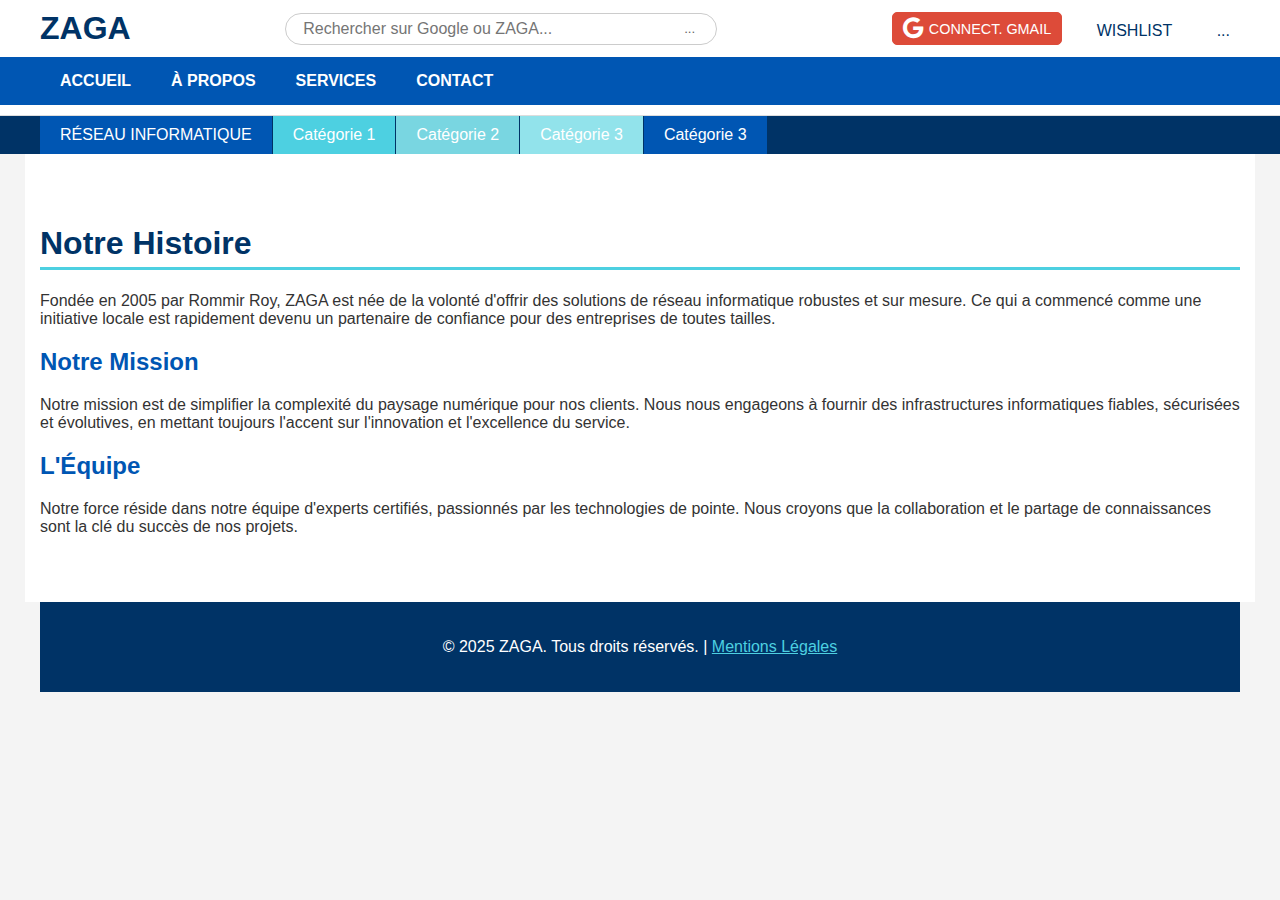
<file: about.html>
<!DOCTYPE html>
<html lang="fr">
<head>
    <meta charset="UTF-8">
    <meta name="viewport" content="width=device-width, initial-scale=1.0">
    <title>ZAGA - À Propos de Nous</title>
    <meta name="description" content="Découvrez l'histoire, la mission et l'équipe derrière ZAGA, votre expert en réseau informatique.">
    <link rel="stylesheet" href="style.css">
    <link rel="stylesheet" href="https://cdnjs.cloudflare.com/ajax/libs/font-awesome/6.0.0-beta3/css/all.min.css">
</head>
<body>
    <header>
        <div class="container">
            <div class="header-top">
                <a href="index.html" class="logo">ZAGA</a>
                <form class="search-bar" action="https://www.google.com/search" method="get" target="_blank">
                    <input type="text" name="q" placeholder="Rechercher sur Google ou ZAGA..." required>
                    <input type="hidden" name="sitesearch" value="votresite.com"> 
                    <button type="submit" title="Lancer la recherche">...</button>
                </form>
                <div class="user-actions">
                    <a href="https://accounts.google.com/signin" target="_blank" title="Se connecter via Gmail"><i class="fab fa-google"></i> CONNECT. GMAIL</a>
                    <a href="#" title="Ma liste de souhaits">WISHLIST</a>
                    <a href="#" title="Mon compte/Panier">...</a>
                </div>
            </div>
        </div>
        <nav class="main-nav">
            <div class="container">
                <ul>
                    <li><a href="index.html">ACCUEIL</a></li>
                    <li><a href="about.html">À PROPOS</a></li>
                    <li><a href="services.html">SERVICES</a></li>
                    <li><a href="contact.html">CONTACT</a></li>
                </ul>
            </div>
        </nav>
    </header>
    <div class="category-bar">
        <div class="container">
            <ul>
                <li><a href="#">RÉSEAU INFORMATIQUE</a></li>
                <li><a href="#">Catégorie 1</a></li>
                <li><a href="#">Catégorie 2</a></li>
                <li><a href="#">Catégorie 3</a></li>
                <li><a href="#">Catégorie 3</a></li>
            </ul>
        </div>
    </div>

    <main class="container" style="padding: 50px 15px; background-color: white;">
        <h1 style="color: var(--color-dark-blue); border-bottom: 3px solid var(--color-turquoise); padding-bottom: 5px;">Notre Histoire</h1>
        <p>Fondée en 2005 par Rommir Roy, ZAGA est née de la volonté d'offrir des solutions de réseau informatique robustes et sur mesure. Ce qui a commencé comme une initiative locale est rapidement devenu un partenaire de confiance pour des entreprises de toutes tailles.</p>
        <h2 style="color: var(--color-medium-blue);">Notre Mission</h2>
        <p>Notre mission est de simplifier la complexité du paysage numérique pour nos clients. Nous nous engageons à fournir des infrastructures informatiques fiables, sécurisées et évolutives, en mettant toujours l'accent sur l'innovation et l'excellence du service.</p>
        <h2 style="color: var(--color-medium-blue);">L'Équipe</h2>
        <p>Notre force réside dans notre équipe d'experts certifiés, passionnés par les technologies de pointe. Nous croyons que la collaboration et le partage de connaissances sont la clé du succès de nos projets.</p>
    </main>

    <footer>
        <div class="container" style="text-align: center; padding: 20px 0; background-color: var(--color-dark-blue); color: var(--color-white);">
            <p>&copy; 2025 ZAGA. Tous droits réservés. | <a href="mentions.html" style="color: var(--color-turquoise);">Mentions Légales</a></p>
        </div>
    </footer>
</body>
</html>
</file>
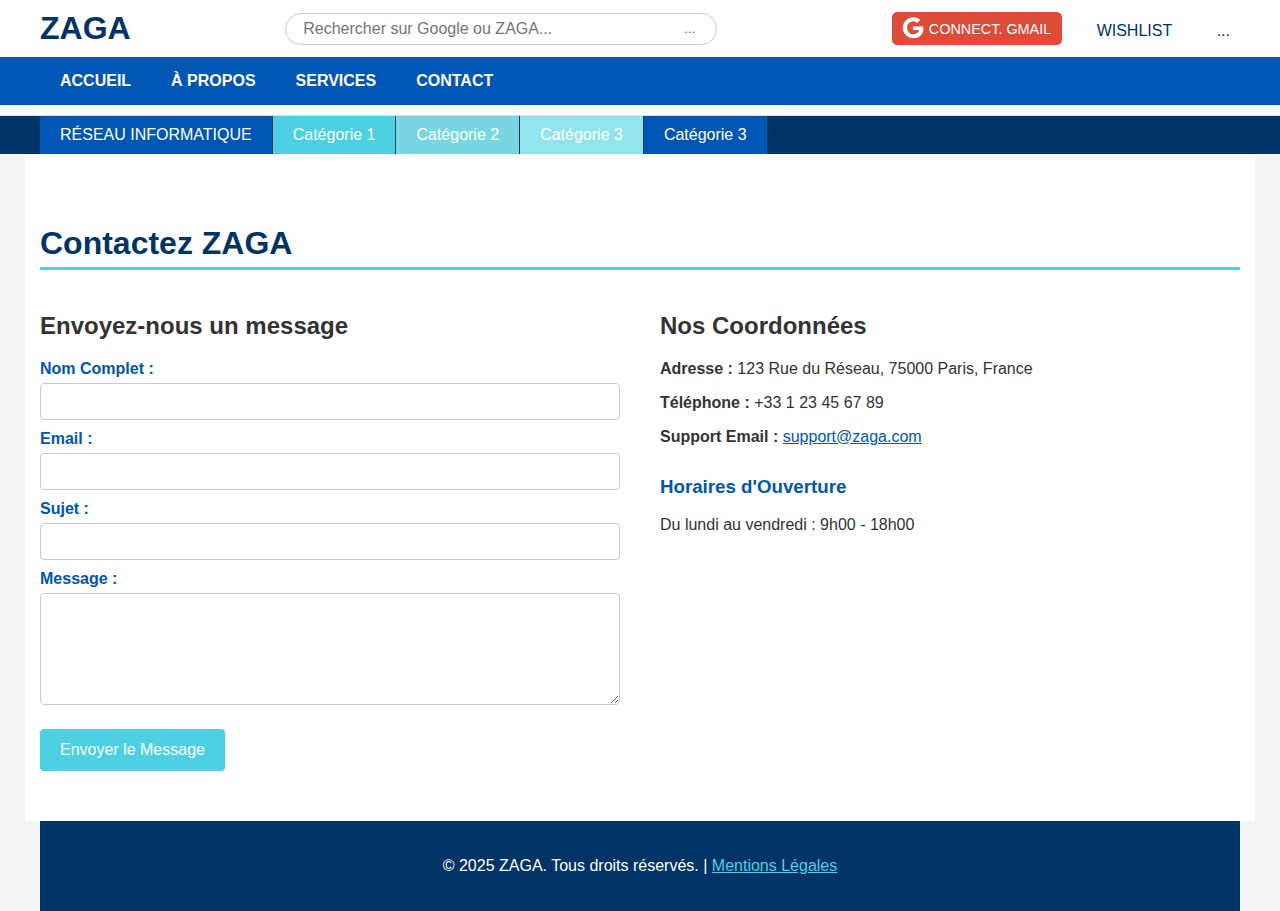
<file: contact.html>
<!DOCTYPE html>
<html lang="fr">
<head>
    <meta charset="UTF-8">
    <meta name="viewport" content="width=device-width, initial-scale=1.0">
    <title>ZAGA - Contactez-nous</title>
    <meta name="description" content="Formulaire de contact ZAGA, informations de bureau et support téléphonique.">
    <link rel="stylesheet" href="style.css">
    <link rel="stylesheet" href="https://cdnjs.cloudflare.com/ajax/libs/font-awesome/6.0.0-beta3/css/all.min.css">
    <style>
        .contact-grid {
            display: grid;
            grid-template-columns: 1fr 1fr;
            gap: 40px;
        }
        .contact-form label {
            display: block;
            margin-top: 10px;
            font-weight: bold;
            color: var(--color-medium-blue);
        }
        .contact-form input, .contact-form textarea {
            width: 100%;
            padding: 10px;
            margin-top: 5px;
            border: 1px solid #ccc;
            border-radius: 4px;
            box-sizing: border-box;
        }
        .contact-form button {
            background-color: var(--color-turquoise);
            color: white;
            padding: 12px 20px;
            border: none;
            border-radius: 4px;
            cursor: pointer;
            font-size: 1em;
            margin-top: 20px;
            transition: background-color 0.3s;
        }
        .contact-form button:hover {
            background-color: var(--color-medium-blue);
        }
    </style>
</head>
<body>
    <header>
        <div class="container">
            <div class="header-top">
                <a href="index.html" class="logo">ZAGA</a>
                <form class="search-bar" action="https://www.google.com/search" method="get" target="_blank">
                    <input type="text" name="q" placeholder="Rechercher sur Google ou ZAGA..." required>
                    <input type="hidden" name="sitesearch" value="votresite.com"> 
                    <button type="submit" title="Lancer la recherche">...</button>
                </form>
                <div class="user-actions">
                    <a href="https://accounts.google.com/signin" target="_blank" title="Se connecter via Gmail"><i class="fab fa-google"></i> CONNECT. GMAIL</a>
                    <a href="#" title="Ma liste de souhaits">WISHLIST</a>
                    <a href="#" title="Mon compte/Panier">...</a>
                </div>
            </div>
        </div>
        <nav class="main-nav">
            <div class="container">
                <ul>
                    <li><a href="index.html">ACCUEIL</a></li>
                    <li><a href="about.html">À PROPOS</a></li>
                    <li><a href="services.html">SERVICES</a></li>
                    <li><a href="contact.html">CONTACT</a></li>
                </ul>
            </div>
        </nav>
    </header>
    <div class="category-bar">
        <div class="container">
            <ul>
                <li><a href="#">RÉSEAU INFORMATIQUE</a></li>
                <li><a href="#">Catégorie 1</a></li>
                <li><a href="#">Catégorie 2</a></li>
                <li><a href="#">Catégorie 3</a></li>
                <li><a href="#">Catégorie 3</a></li>
            </ul>
        </div>
    </div>

    <main class="container" style="padding: 50px 15px; background-color: white;">
        <h1 style="color: var(--color-dark-blue); border-bottom: 3px solid var(--color-turquoise); padding-bottom: 5px;">Contactez ZAGA</h1>

        <div class="contact-grid">
            <section class="contact-form">
                <h2>Envoyez-nous un message</h2>
                <form action="save_data.php" method="POST">
                    <label for="nom">Nom Complet :</label>
                    <input type="text" id="nom" name="nom" required>

                    <label for="email">Email :</label>
                    <input type="email" id="email" name="email" required>

                    <label for="sujet">Sujet :</label>
                    <input type="text" id="sujet" name="sujet">

                    <label for="message">Message :</label>
                    <textarea id="message" name="message" rows="6" required></textarea>

                    <button type="submit">Envoyer le Message</button>
                </form>
            </section>

            <section class="contact-info">
                <h2>Nos Coordonnées</h2>
                <p><strong>Adresse :</strong> 123 Rue du Réseau, 75000 Paris, France</p>
                <p><strong>Téléphone :</strong> +33 1 23 45 67 89</p>
                <p><strong>Support Email :</strong> <a href="mailto:support@zaga.com" style="color: var(--color-medium-blue);">support@zaga.com</a></p>
                <h3 style="margin-top: 30px; color: var(--color-medium-blue);">Horaires d'Ouverture</h3>
                <p>Du lundi au vendredi : 9h00 - 18h00</p>
            </section>
        </div>
    </main>

    <footer>
        <div class="container" style="text-align: center; padding: 20px 0; background-color: var(--color-dark-blue); color: var(--color-white);">
            <p>&copy; 2025 ZAGA. Tous droits réservés. | <a href="mentions.html" style="color: var(--color-turquoise);">Mentions Légales</a></p>
        </div>
    </footer>
</body>
</html>
</file>
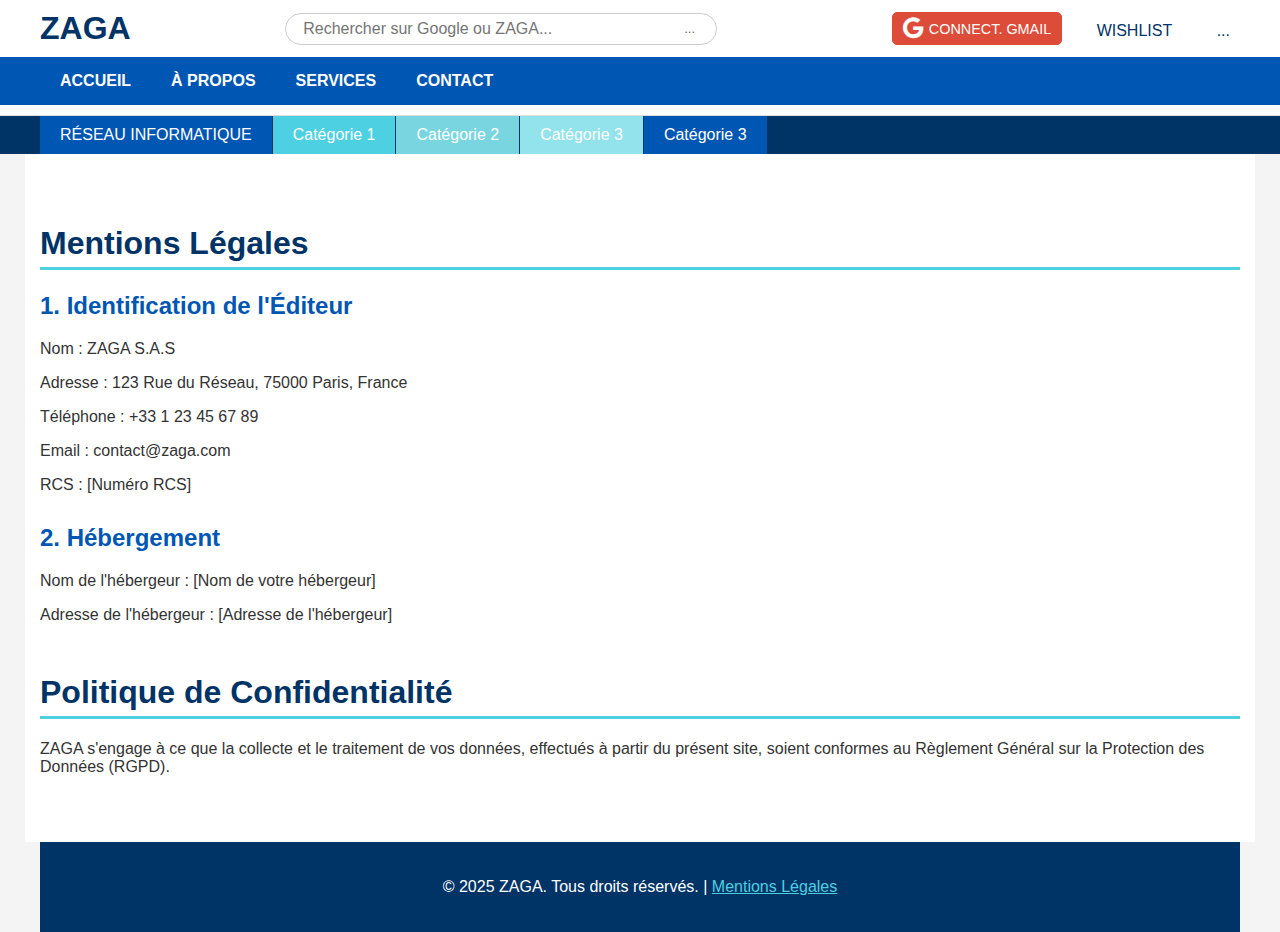
<file: mentions.html>
<!DOCTYPE html>
<html lang="fr">
<head>
    <meta charset="UTF-8">
    <meta name="viewport" content="width=device-width, initial-scale=1.0">
    <title>ZAGA - Mentions Légales et Politique de Confidentialité</title>
    <meta name="robots" content="index, follow">
    <meta name="keywords" content="Mentions Légales, Politique de Confidentialité, SEO, Réseau Informatique, ZAGA">
    <link rel="stylesheet" href="style.css">
    <link rel="stylesheet" href="https://cdnjs.cloudflare.com/ajax/libs/font-awesome/6.0.0-beta3/css/all.min.css">
</head>
<body>
    <header>
        <div class="container">
            <div class="header-top">
                <a href="index.html" class="logo">ZAGA</a>
                <form class="search-bar" action="https://www.google.com/search" method="get" target="_blank">
                    <input type="text" name="q" placeholder="Rechercher sur Google ou ZAGA..." required>
                    <input type="hidden" name="sitesearch" value="votresite.com"> 
                    <button type="submit" title="Lancer la recherche">...</button>
                </form>
                <div class="user-actions">
                    <a href="https://accounts.google.com/signin" target="_blank" title="Se connecter via Gmail"><i class="fab fa-google"></i> CONNECT. GMAIL</a>
                    <a href="#" title="Ma liste de souhaits">WISHLIST</a>
                    <a href="#" title="Mon compte/Panier">...</a>
                </div>
            </div>
        </div>
        <nav class="main-nav">
            <div class="container">
                <ul>
                    <li><a href="index.html">ACCUEIL</a></li>
                    <li><a href="about.html">À PROPOS</a></li>
                    <li><a href="services.html">SERVICES</a></li>
                    <li><a href="contact.html">CONTACT</a></li>
                </ul>
            </div>
        </nav>
    </header>
    <div class="category-bar">
        <div class="container">
            <ul>
                <li><a href="#">RÉSEAU INFORMATIQUE</a></li>
                <li><a href="#">Catégorie 1</a></li>
                <li><a href="#">Catégorie 2</a></li>
                <li><a href="#">Catégorie 3</a></li>
                <li><a href="#">Catégorie 3</a></li>
            </ul>
        </div>
    </div>

    <main class="container" style="padding: 50px 15px; background-color: white;">
        <h1 style="color: var(--color-dark-blue); border-bottom: 3px solid var(--color-turquoise); padding-bottom: 5px;">Mentions Légales</h1>

        <h2 style="color: var(--color-medium-blue);">1. Identification de l'Éditeur</h2>
        <p>Nom : ZAGA S.A.S</p>
        <p>Adresse : 123 Rue du Réseau, 75000 Paris, France</p>
        <p>Téléphone : +33 1 23 45 67 89</p>
        <p>Email : contact@zaga.com</p>
        <p>RCS : [Numéro RCS]</p>

        <h2 style="color: var(--color-medium-blue); margin-top: 30px;">2. Hébergement</h2>
        <p>Nom de l'hébergeur : [Nom de votre hébergeur]</p>
        <p>Adresse de l'hébergeur : [Adresse de l'hébergeur]</p>

        <h1 style="color: var(--color-dark-blue); border-bottom: 3px solid var(--color-turquoise); padding-bottom: 5px; margin-top: 50px;">Politique de Confidentialité</h1>
        <p>ZAGA s'engage à ce que la collecte et le traitement de vos données, effectués à partir du présent site, soient conformes au Règlement Général sur la Protection des Données (RGPD).</p>
        
    </main>

    <footer>
        <div class="container" style="text-align: center; padding: 20px 0; background-color: var(--color-dark-blue); color: var(--color-white);">
            <p>&copy; 2025 ZAGA. Tous droits réservés. | <a href="mentions.html" style="color: var(--color-turquoise);">Mentions Légales</a></p>
        </div>
    </footer>
</body>
</html>
</file>
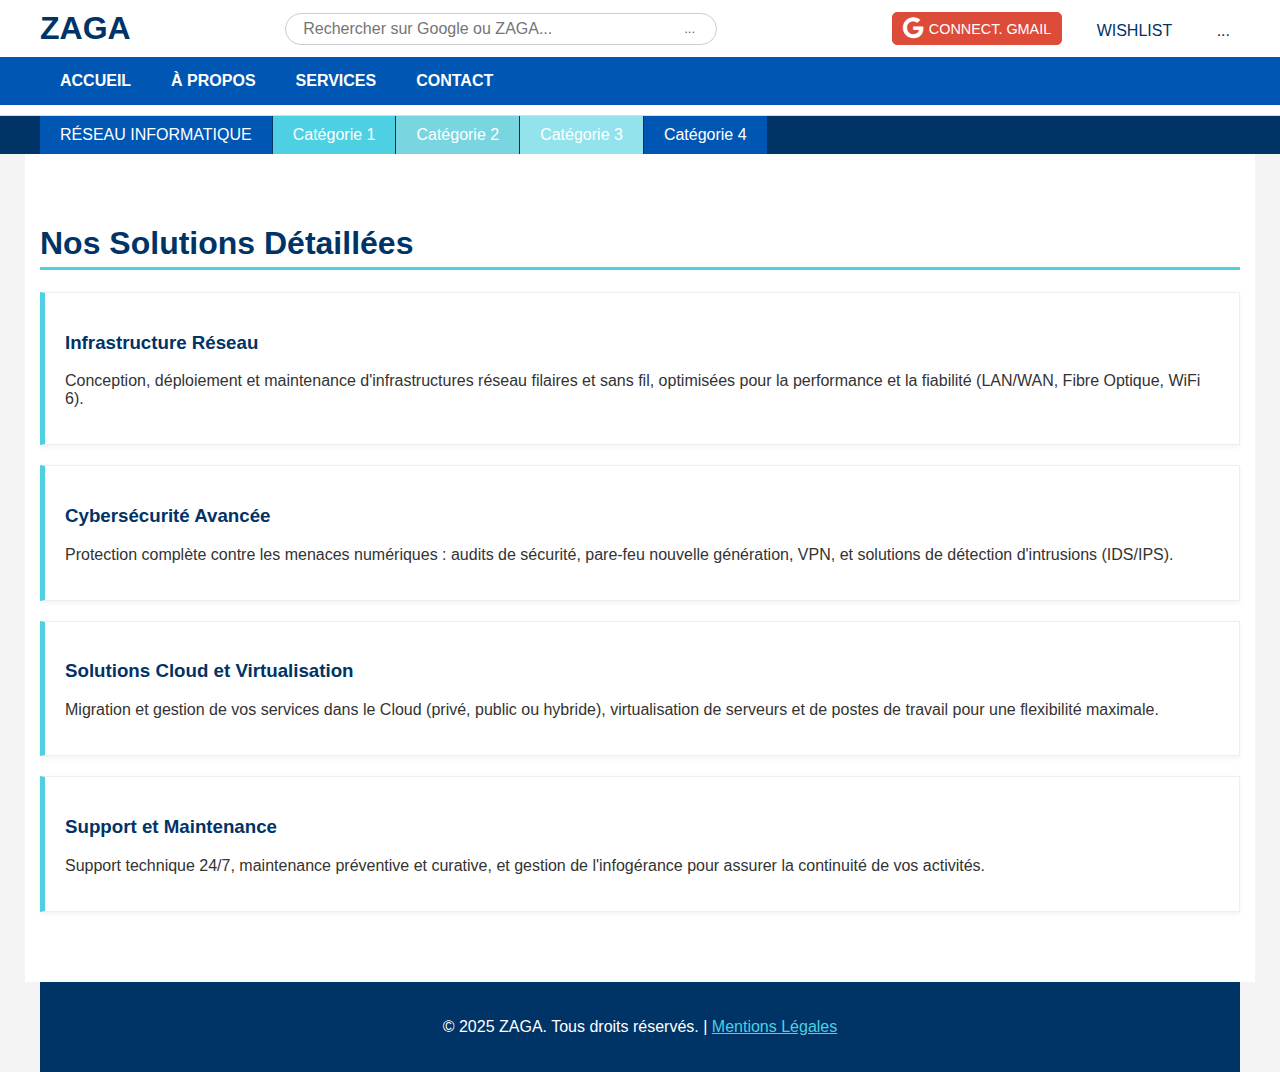
<file: services.html>
<!DOCTYPE html>
<html lang="fr">
<head>
    <meta charset="UTF-8">
    <meta name="viewport" content="width=device-width, initial-scale=1.0">
    <title>ZAGA - Nos Services de Réseau et Cloud</title>
    <meta name="description" content="Découvrez nos services détaillés : infrastructure réseau, cybersécurité, solutions cloud et support technique.">
    <link rel="stylesheet" href="style.css">
    <link rel="stylesheet" href="https://cdnjs.cloudflare.com/ajax/libs/font-awesome/6.0.0-beta3/css/all.min.css">
    <style>
        .service-card {
            border: 1px solid #eee;
            padding: 20px;
            margin-bottom: 20px;
            border-left: 5px solid var(--color-turquoise);
            box-shadow: 0 2px 5px rgba(0,0,0,0.05);
        }
        .service-card h3 {
            color: var(--color-dark-blue);
        }
    </style>
</head>
<body>
    <header>
        <div class="container">
            <div class="header-top">
                <a href="index.html" class="logo">ZAGA</a>
                <form class="search-bar" action="https://www.google.com/search" method="get" target="_blank">
                    <input type="text" name="q" placeholder="Rechercher sur Google ou ZAGA..." required>
                    <input type="hidden" name="sitesearch" value="votresite.com"> 
                    <button type="submit" title="Lancer la recherche">...</button>
                </form>
                <div class="user-actions">
                    <a href="https://accounts.google.com/signin" target="_blank" title="Se connecter via Gmail"><i class="fab fa-google"></i> CONNECT. GMAIL</a>
                    <a href="#" title="Ma liste de souhaits">WISHLIST</a>
                    <a href="#" title="Mon compte/Panier">...</a>
                </div>
            </div>
        </div>
        <nav class="main-nav">
            <div class="container">
                <ul>
                    <li><a href="index.html">ACCUEIL</a></li>
                    <li><a href="about.html">À PROPOS</a></li>
                    <li><a href="services.html">SERVICES</a></li>
                    <li><a href="contact.html">CONTACT</a></li>
                </ul>
            </div>
        </nav>
    </header>
    <div class="category-bar">
        <div class="container">
            <ul>
                <li><a href="#">RÉSEAU INFORMATIQUE</a></li>
                <li><a href="#">Catégorie 1</a></li>
                <li><a href="#">Catégorie 2</a></li>
                <li><a href="#">Catégorie 3</a></li>
                <li><a href="#">Catégorie 4</a></li>
            </ul>
        </div>
    </div>

    <main class="container" style="padding: 50px 15px; background-color: white;">
        <h1 style="color: var(--color-dark-blue); border-bottom: 3px solid var(--color-turquoise); padding-bottom: 5px;">Nos Solutions Détaillées</h1>

        <div class="service-card">
            <h3>Infrastructure Réseau</h3>
            <p>Conception, déploiement et maintenance d'infrastructures réseau filaires et sans fil, optimisées pour la performance et la fiabilité (LAN/WAN, Fibre Optique, WiFi 6).</p>
        </div>

        <div class="service-card">
            <h3>Cybersécurité Avancée</h3>
            <p>Protection complète contre les menaces numériques : audits de sécurité, pare-feu nouvelle génération, VPN, et solutions de détection d'intrusions (IDS/IPS).</p>
        </div>

        <div class="service-card">
            <h3>Solutions Cloud et Virtualisation</h3>
            <p>Migration et gestion de vos services dans le Cloud (privé, public ou hybride), virtualisation de serveurs et de postes de travail pour une flexibilité maximale.</p>
        </div>

        <div class="service-card">
            <h3>Support et Maintenance</h3>
            <p>Support technique 24/7, maintenance préventive et curative, et gestion de l'infogérance pour assurer la continuité de vos activités.</p>
        </div>
        
    </main>

    <footer>
        <div class="container" style="text-align: center; padding: 20px 0; background-color: var(--color-dark-blue); color: var(--color-white);">
            <p>&copy; 2025 ZAGA. Tous droits réservés. | <a href="mentions.html" style="color: var(--color-turquoise);">Mentions Légales</a></p>
        </div>
    </footer>
</body>
</html>
</file>
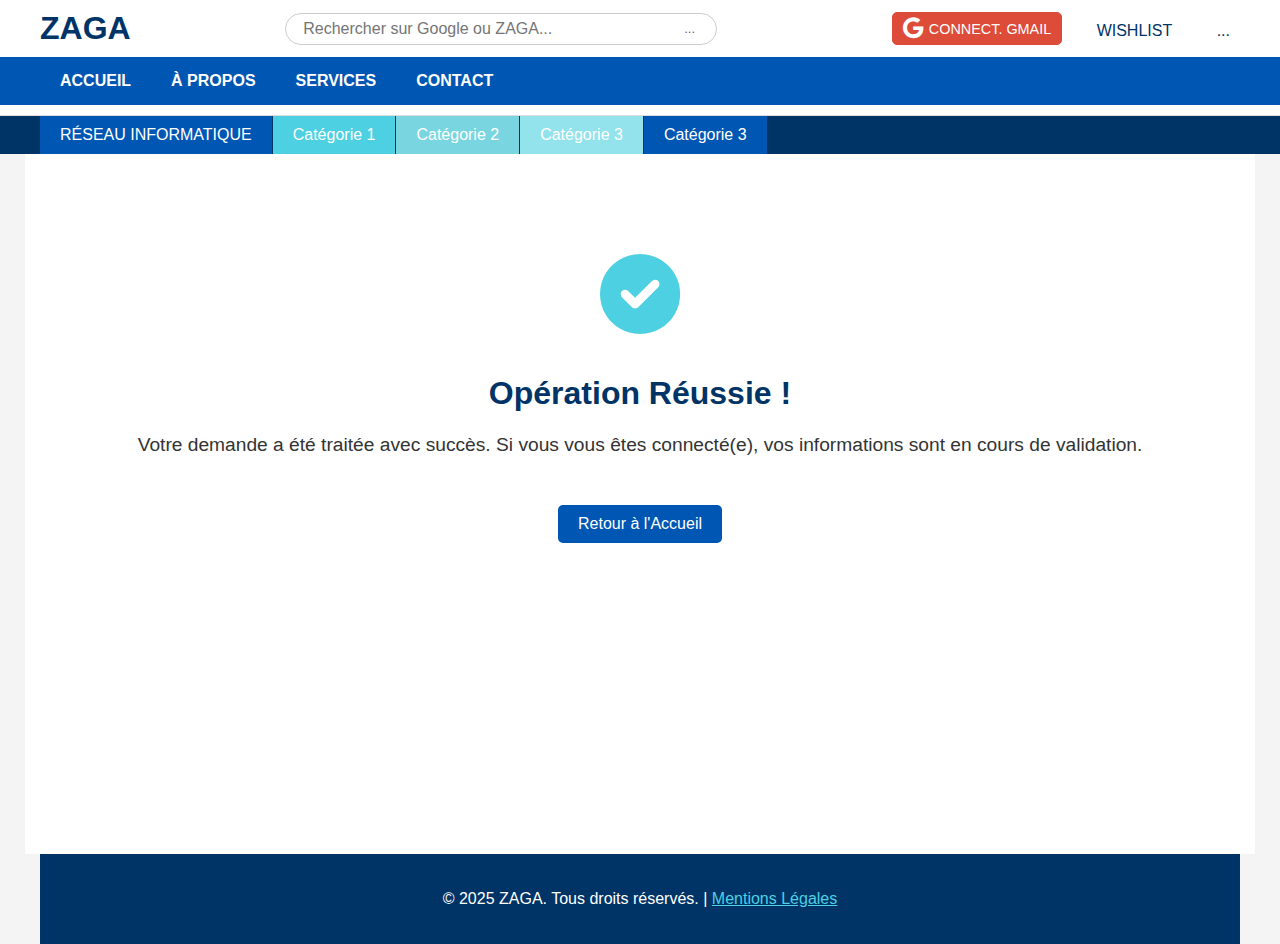
<file: success.html>
<!DOCTYPE html>
<html lang="fr">
<head>
    <meta charset="UTF-8">
    <meta name="viewport" content="width=device-width, initial-scale=1.0">
    <title>ZAGA - Succès</title>
    <meta name="description" content="Confirmation de l'opération ou de la connexion.">
    <link rel="stylesheet" href="style.css">
    <link rel="stylesheet" href="https://cdnjs.cloudflare.com/ajax/libs/font-awesome/6.0.0-beta3/css/all.min.css">
</head>
<body>
    <header>
        <div class="container">
            <div class="header-top">
                <a href="index.html" class="logo">ZAGA</a>
                <form class="search-bar" action="https://www.google.com/search" method="get" target="_blank">
                    <input type="text" name="q" placeholder="Rechercher sur Google ou ZAGA..." required>
                    <input type="hidden" name="sitesearch" value="votresite.com"> 
                    <button type="submit" title="Lancer la recherche">...</button>
                </form>
                <div class="user-actions">
                    <a href="https://accounts.google.com/signin" target="_blank" title="Se connecter via Gmail"><i class="fab fa-google"></i> CONNECT. GMAIL</a>
                    <a href="#" title="Ma liste de souhaits">WISHLIST</a>
                    <a href="#" title="Mon compte/Panier">...</a>
                </div>
            </div>
        </div>
        <nav class="main-nav">
            <div class="container">
                <ul>
                    <li><a href="index.html">ACCUEIL</a></li>
                    <li><a href="about.html">À PROPOS</a></li>
                    <li><a href="services.html">SERVICES</a></li>
                    <li><a href="contact.html">CONTACT</a></li>
                </ul>
            </div>
        </nav>
    </header>
    <div class="category-bar">
        <div class="container">
            <ul>
                <li><a href="#">RÉSEAU INFORMATIQUE</a></li>
                <li><a href="#">Catégorie 1</a></li>
                <li><a href="#">Catégorie 2</a></li>
                <li><a href="#">Catégorie 3</a></li>
                <li><a href="#">Catégorie 3</a></li>
            </ul>
        </div>
    </div>

    <main class="container" style="padding: 100px 15px; text-align: center; background-color: white; min-height: 500px;">
        <i class="fas fa-check-circle" style="font-size: 5em; color: var(--color-turquoise); margin-bottom: 20px;"></i>
        <h1 style="color: var(--color-dark-blue);">Opération Réussie !</h1>
        <p style="font-size: 1.2em;">
            Votre demande a été traitée avec succès. Si vous vous êtes connecté(e), vos informations sont en cours de validation.
        </p>
        <a href="index.html" style="display: inline-block; margin-top: 30px; padding: 10px 20px; background-color: var(--color-medium-blue); color: white; text-decoration: none; border-radius: 5px;">
            Retour à l'Accueil
        </a>
    </main>

    <footer>
        <div class="container" style="text-align: center; padding: 20px 0; background-color: var(--color-dark-blue); color: var(--color-white);">
            <p>&copy; 2025 ZAGA. Tous droits réservés. | <a href="mentions.html" style="color: var(--color-turquoise);">Mentions Légales</a></p>
        </div>
    </footer>
</body>
</html>
</file>
<file: style.css>
/* style.css */

/* Variables de couleur */
:root {
    --color-dark-blue: #003366; /* Bleu très foncé pour le fond */
    --color-medium-blue: #0056B3; /* Bleu moyen pour les barres de navigation */
    --color-light-blue: #007bff; /* Bleu clair standard */
    --color-turquoise: #4DD0E1; /* Turquoise pour les accents */
    --color-white: #ffffff;
    --color-light-gray: #f4f4f4;
    --color-text: #333;
}

/* Général */
body {
    font-family: Arial, sans-serif;
    margin: 0;
    padding: 0;
    background-color: var(--color-light-gray);
    color: var(--color-text);
}

.container {
    max-width: 1200px;
    margin: 0 auto;
    padding: 0 15px;
}

/* En-tête (Header) */
header {
    background-color: var(--color-white);
    padding: 10px 0;
    border-bottom: 1px solid #ddd;
}

.header-top {
    display: flex;
    justify-content: space-between;
    align-items: center;
    padding-bottom: 10px;
}

.logo {
    font-size: 2em;
    font-weight: bold;
    color: var(--color-dark-blue);
    text-decoration: none;
}

/* Barre de recherche (Formulaire Google) */
.search-bar {
    display: flex;
    align-items: center;
    border: 1px solid #ccc;
    border-radius: 20px;
    padding: 5px 15px;
    width: 400px;
}

.search-bar input {
    border: none;
    outline: none;
    flex-grow: 1;
    font-size: 1em;
}

.search-bar button {
    background: none;
    border: none;
    cursor: pointer;
    color: #666;
    padding-left: 10px;
}

/* Icônes de connexion/panier */
.user-actions a {
    color: var(--color-dark-blue);
    margin-left: 20px;
    font-size: 1em; 
    text-decoration: none;
    display: inline-flex;
    align-items: center;
    padding: 5px 10px; 
    border-radius: 5px;
}

.user-actions svg, .user-actions i {
    font-size: 1.5em; 
    margin-right: 5px;
}

/* Style spécifique pour le bouton Gmail */
.user-actions a[title*="Gmail"] {
    color: var(--color-white);
    background-color: #DD4B39; /* Couleur Google/Gmail */
    border: 1px solid #DD4B39;
    font-size: 0.9em;
    padding: 5px 10px;
    transition: background-color 0.3s;
}

.user-actions a[title*="Gmail"]:hover {
    background-color: #C33D27;
}

/* Navigation principale */
nav {
    background-color: var(--color-medium-blue);
}

.main-nav ul {
    list-style: none;
    padding: 0;
    margin: 0;
    display: flex;
}

.main-nav a {
    display: block;
    padding: 15px 20px;
    color: var(--color-white);
    text-decoration: none;
    font-weight: bold;
    transition: background-color 0.3s;
}

.main-nav a:hover {
    background-color: var(--color-dark-blue);
}

/* Barre de catégories (comme dans l'image) */
.category-bar {
    background-color: var(--color-dark-blue); 
    padding: 0;
}

.category-bar ul {
    list-style: none;
    padding: 0;
    margin: 0;
    display: flex;
}

.category-bar li {
    background-color: var(--color-medium-blue); 
    margin-right: 1px; 
}

.category-bar a {
    display: block;
    padding: 10px 20px;
    color: var(--color-white);
    text-decoration: none;
    font-weight: 500;
    transition: background-color 0.3s;
}

/* Styles pour les catégories spécifiques pour correspondre au dégradé */
.category-bar li:nth-child(2) {
    background-color: var(--color-turquoise); 
}
.category-bar li:nth-child(3) {
    background-color: #79D6E1; 
}
.category-bar li:nth-child(4) {
    background-color: #92E3EB; 
}

/* Section "Qui sommes-nous" (Héro) */
.hero-section {
    background-color: var(--color-white);
    padding: 40px 0 0 0;
    position: relative;
    overflow: hidden; 
}

.hero-content {
    display: flex;
    justify-content: space-between;
    gap: 30px;
    position: relative;
    z-index: 2; 
}

.hero-text {
    flex: 2;
    padding-right: 50px;
}

.hero-text h1 {
    color: var(--color-medium-blue);
    font-size: 2.5em;
    margin-top: 0;
    border-bottom: 3px solid var(--color-turquoise);
    display: inline-block;
    padding-bottom: 5px;
}

.hero-image {
    flex: 1;
    min-width: 300px; 
}

.hero-image img {
    width: 100%;
    height: auto;
    display: block;
    object-fit: cover;
    max-height: 250px; 
    margin-right: -15px; 
}

/* Vagues CSS */
.waves-container {
    position: absolute;
    bottom: 0;
    left: 0;
    width: 100%;
    height: 300px;
    overflow: hidden;
    z-index: 1;
}

.wave {
    position: absolute;
    width: 200%;
    height: 100%;
    background: none;
    transform: rotate(180deg); 
}

.wave-1 {
    top: 50px;
    opacity: 0.9;
    background: linear-gradient(90deg, transparent, rgba(0, 51, 102, 0.2) 20%, rgba(0, 51, 102, 0.4) 50%, rgba(0, 51, 102, 0.1) 80%, transparent);
    animation: wave-animation 10s linear infinite;
}

.wave-2 {
    top: 100px;
    opacity: 0.7;
    background: linear-gradient(90deg, transparent, rgba(0, 86, 179, 0.3) 20%, rgba(0, 86, 179, 0.5) 50%, rgba(0, 86, 179, 0.2) 80%, transparent);
    animation: wave-animation 15s linear infinite reverse;
}

.wave-3 {
    top: 150px;
    opacity: 0.5;
    background: linear-gradient(90deg, transparent, rgba(77, 208, 225, 0.4) 20%, rgba(77, 208, 225, 0.6) 50%, rgba(77, 208, 225, 0.3) 80%, transparent);
    animation: wave-animation 8s linear infinite;
}

@keyframes wave-animation {
    0% {
        transform: translate3d(0, 0, 0) rotate(180deg);
    }
    100% {
        transform: translate3d(-50%, 0, 0) rotate(180deg);
    }
}
</file>
